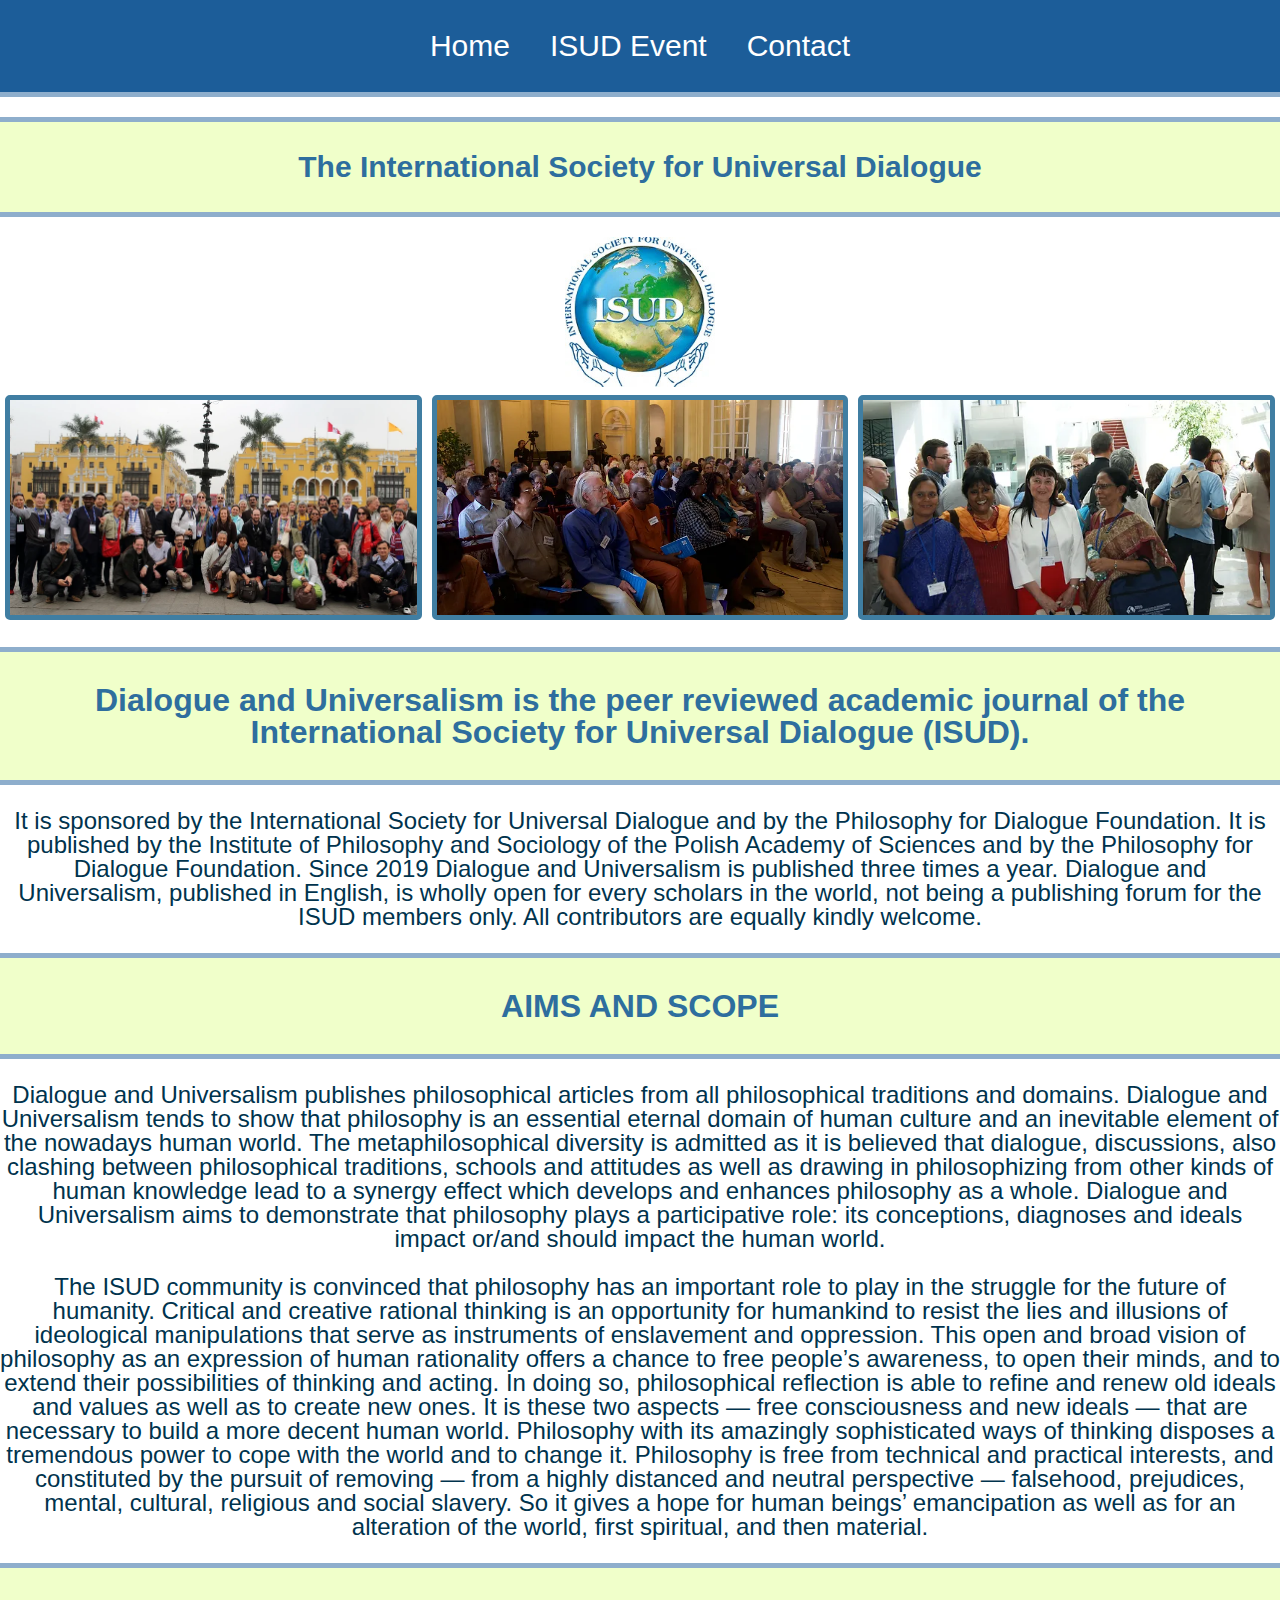
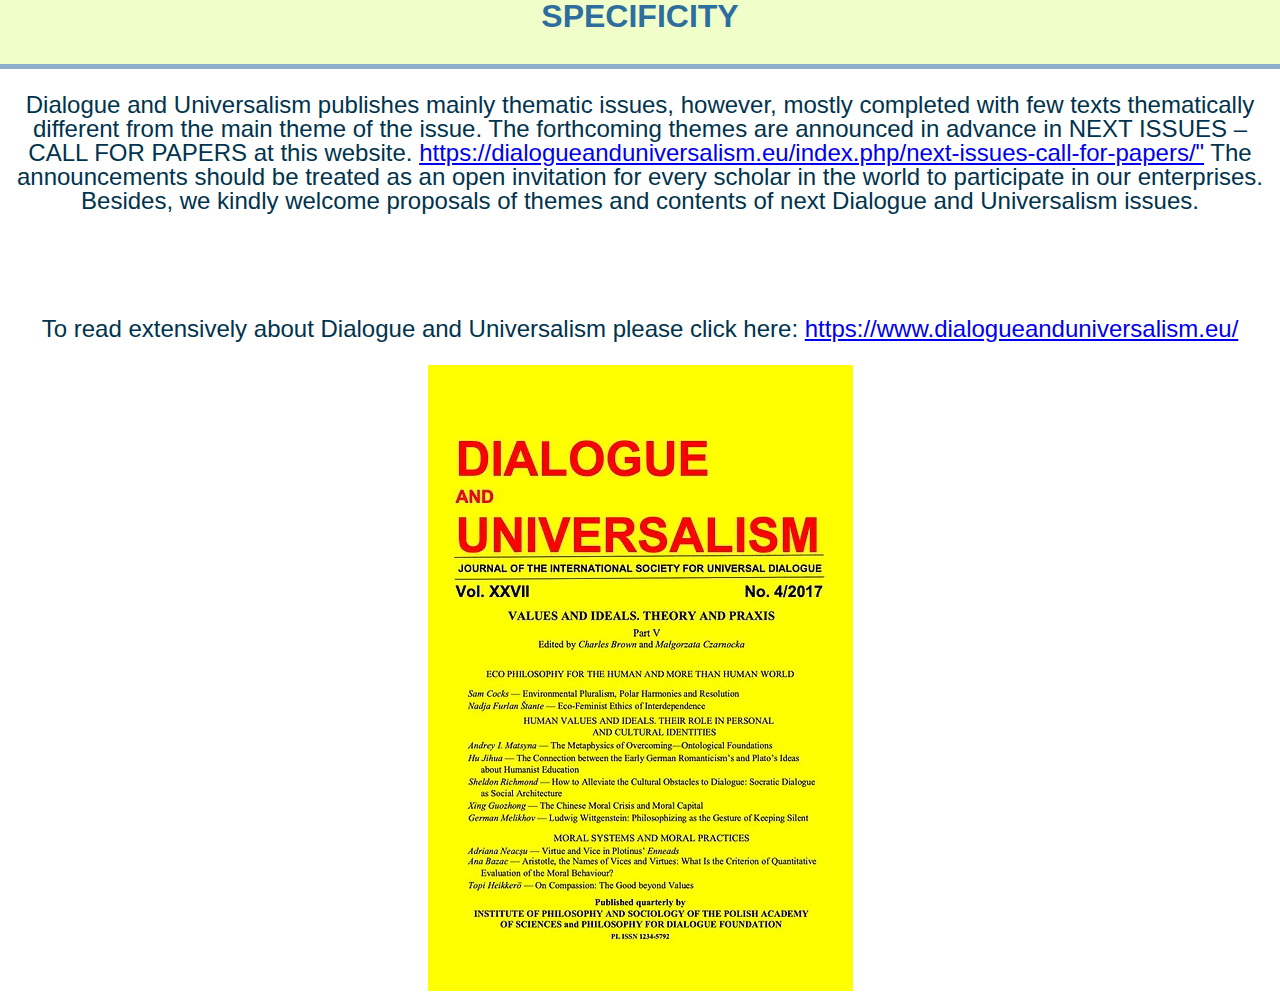
<file: index.html>
<!DOCTYPE html>
<html lang="en" class="nojs">
  <head>
    <meta charset="UTF-8">
    <meta name="viewport" content="width=device-width, initial-scale=1.0">
    <title>ITMD 362 - Project 2</title>
    <link rel="stylesheet" href="css/meyers_and_normalize-form_reset.css">
    <link rel="stylesheet" href="css/style.css">
  </head>
  <body>
    <header>
      <nav class="navigation">
        <ul class="navbuttons">
          <li><a href="index.html">Home</a></li>
          <li><a href="2018congress.html">ISUD Event</a></li>
          <li><a href="contact.html">Contact</a></li>
        </ul>
      </nav>
    </header>
    <div class="maincontent">
      <h1>The International Society for Universal Dialogue</h1>
      <div class="mainimage">
      <a href="images/isud_logo_color.jpg"><img id="mainimage" src="images/isud_logo_color.jpg" alt="ISUD Logo"></a>
      </div>
    </div>
    <div class="imagewrapper">
      <div class="imagebox">
        <img src="images/picture1.jpg" alt="Image1">
      </div>
      <div class="imagebox">
        <img src="images/picture2.jpg" alt="Image2">
      </div>
      <div class="imagebox">
        <img src="images/picture3.jpg" alt="Image3">
      </div>
    </div>
    <footer>
      <section >
        <h1>Dialogue and Universalism is the peer reviewed academic journal of the International Society for Universal Dialogue (ISUD).</h1>
	        <p>
	        It is sponsored by the International Society for Universal Dialogue  and by the Philosophy for Dialogue Foundation.
	        It is published by the Institute of Philosophy and Sociology of the Polish Academy of Sciences and by the Philosophy for Dialogue Foundation.
	        Since 2019 Dialogue and Universalism is published three times a year.
	        Dialogue and Universalism, published in English, is wholly open for every scholars in the world, not being a publishing forum for the ISUD members only.
	        All contributors are equally kindly welcome.
	        </p> 
	      <h1>AIMS AND SCOPE</h1>
	        <p>
	        Dialogue and Universalism publishes philosophical articles from all philosophical traditions and domains.
	        Dialogue and Universalism tends to show that philosophy is an essential eternal domain of human culture and an inevitable element of the nowadays human world.
	        The metaphilosophical diversity is admitted as it is believed that dialogue, discussions, also clashing between philosophical traditions, schools and attitudes as well as drawing in philosophizing from other kinds of human knowledge lead to a synergy effect which develops and enhances philosophy as a whole.
	        Dialogue and Universalism aims to demonstrate that philosophy plays a participative role: its conceptions, diagnoses and ideals impact or/and should impact the human world.
          </p>
	        <p>
	        The ISUD community is convinced that philosophy has an important role to play in the struggle for the future of humanity.
	        Critical and creative rational thinking is an opportunity for humankind to resist the lies and illusions of ideological manipulations that serve as instruments of enslavement and oppression.
	        This open and broad vision of philosophy as an expression of human rationality offers a chance to free people’s awareness, to open their minds, and to extend their possibilities of thinking and acting.
	        In doing so, philosophical reflection is able to refine and renew old ideals and values as well as to create new ones.
          It is these two aspects — free consciousness and new ideals — that are necessary to build a more decent human world. 
          Philosophy with its amazingly sophisticated ways of thinking disposes a tremendous power to cope with the world and to change it.
	        Philosophy is free from technical and practical interests, and constituted by the pursuit of removing — from a highly distanced and neutral perspective — falsehood, prejudices, mental, cultural, religious and social slavery. 
	        So it gives a hope for human beings’ emancipation as well as for an alteration of the world, first spiritual, and then material.
	        </p>
	      <h1>SPECIFICITY</h1>
          <p>
	        Dialogue and Universalism publishes mainly thematic issues, however, mostly completed with few texts thematically different from the main theme of the issue. 
	        The forthcoming themes are announced in advance in NEXT  ISSUES – CALL FOR PAPERS  at this website.
	        <a href="https://dialogueanduniversalism.eu/index.php/next-issues-call-for-papers/"> https://dialogueanduniversalism.eu/index.php/next-issues-call-for-papers/"</a>
	        The announcements should be treated as an open invitation for every scholar in the world to participate in our  enterprises.
	        Besides, we kindly welcome proposals of themes and contents of next Dialogue and Universalism issues.
          </p> 
	        Each proposal is examined by the Dialogue and Universalism editors and accepted if it satisfies the criteria adopted in this journal.</p>  ​
	        <p> To read extensively about Dialogue and Universalism please click here: <a href= "https://dialogueanduniversalism.eu//">https://www.dialogueanduniversalism.eu/</a></p>
	    </section>
	    <img src="images/dialogue_and_universalism.jpg" alt="DialogueandUniversalism">
    </footer>
  </body>
</html>
</file>
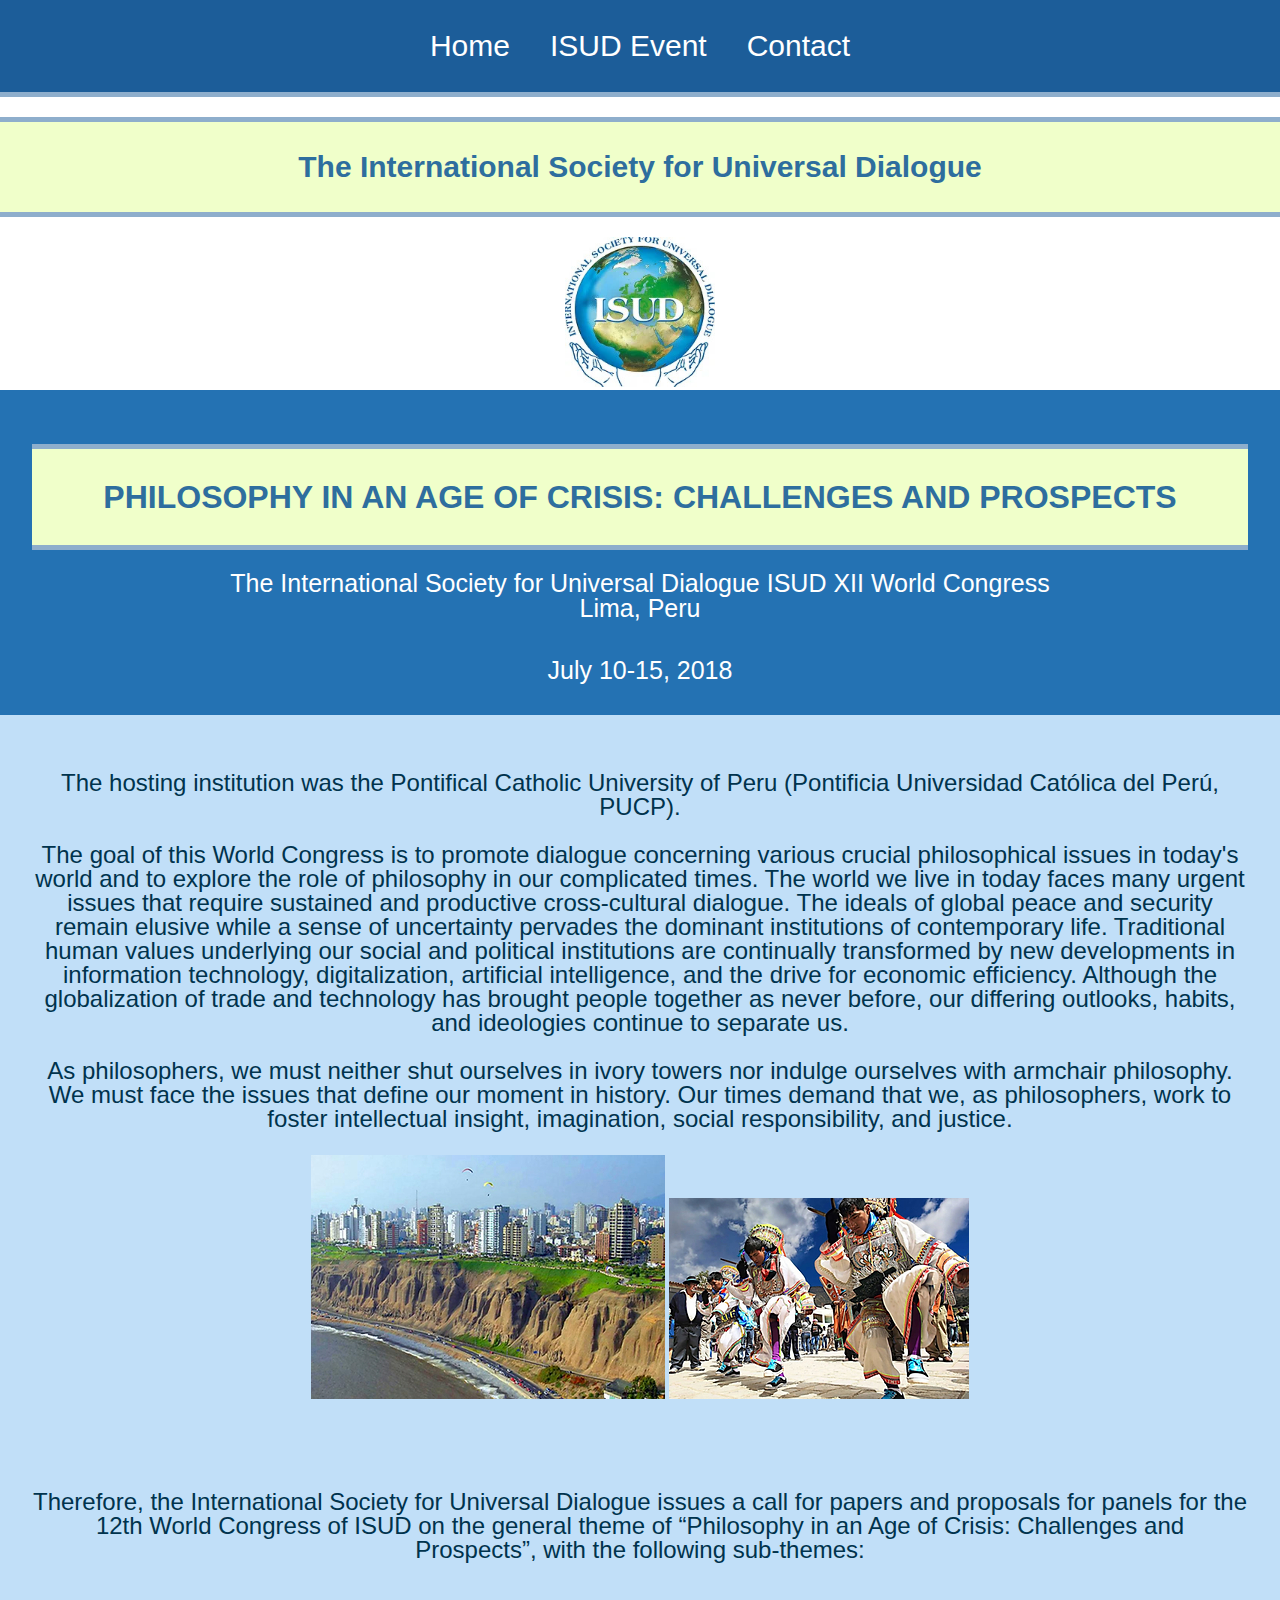
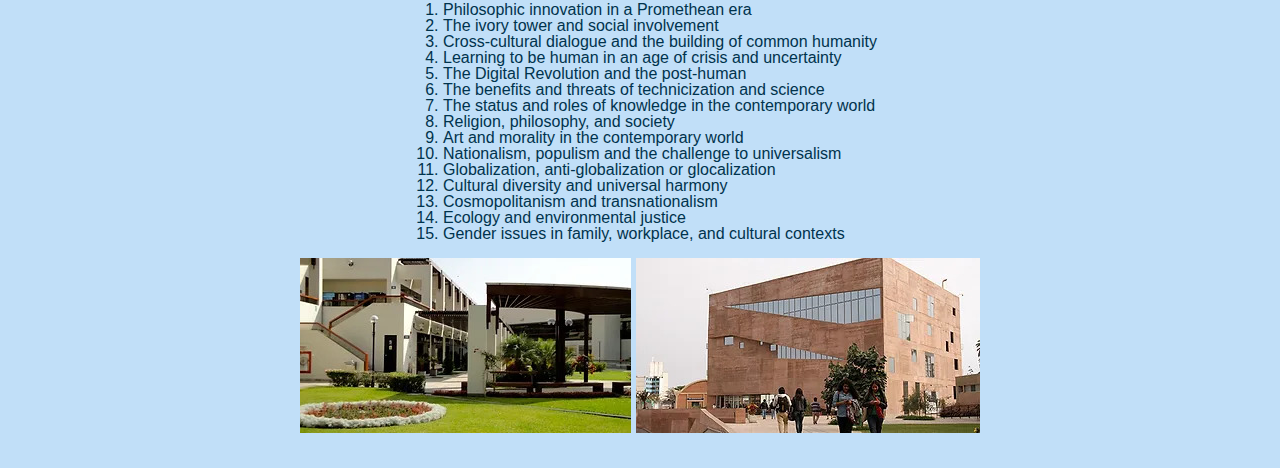
<file: 2018congress.html>
<!DOCTYPE html>
<html lang="en" class="nojs">
  <head>
    <meta charset="UTF-8">
    <meta name="viewport" content="width=device-width,initial-scale=1.0">
    <title>Project 1</title>
    <link rel="stylesheet" href="css/meyers_and_normalize-form_reset.css">
    <link rel="stylesheet" href="css/style.css">  
  </head>
  <body>
    <header>
      <nav class="navigation">
        <ul class="navbuttons">
          <li><a href="index.html">Home</a></li>
          <li><a href="2018congress.html">ISUD Event</a></li>
          <li><a href="contact.html">Contact</a></li>
        </ul>
      </nav>
    </header>
    <div class="maincontent">
      <h1>The International Society for Universal Dialogue</h1>
      <div class="mainimage">
        <a href="images/isud_logo_color.jpg"><img id="mainimage" src="images/isud_logo_color.jpg" alt="ISUD Logo"></a>
      </div>
    </div>
    <div class="title-container">
      <h1>PHILOSOPHY IN AN AGE OF CRISIS: CHALLENGES AND PROSPECTS</h1>
      <h3>The International Society for Universal Dialogue ISUD XII World Congress</h3>
      <h3>Lima, Peru</p>
      <h3>July 10-15, 2018</h3>
    </div>
    <div class="body-container">
    <div class="content-box1">
      <p>The hosting institution was the Pontifical Catholic University of Peru (Pontificia Universidad Católica del Perú, PUCP).</p>
      <p>The goal of this World Congress is to promote dialogue concerning various crucial philosophical issues in today's world and to explore the role of philosophy in our complicated times. The world we live in today faces many urgent issues that require sustained and productive cross-cultural dialogue. The ideals of global peace and security remain elusive while a sense of uncertainty pervades the dominant institutions of contemporary life. Traditional human values underlying our social and political institutions are continually transformed by new developments in information technology, digitalization, artificial intelligence, and the drive for economic efficiency. Although the globalization of trade and technology has brought people together as never before, our differing outlooks, habits, and ideologies continue to separate us.</p>
      <p>As philosophers, we must neither shut ourselves in ivory towers nor indulge ourselves with armchair philosophy. We must face the issues that define our moment in history. Our times demand that we, as philosophers, work to foster intellectual insight, imagination, social responsibility, and justice.</p>
      <img src="images/congress1.jpg" alt="1st pic">
      <img src="images/congress2.jpg" alt="2nd pic">
    </div>
    <div class="content-box2">
      <p>Therefore, the International Society for Universal Dialogue issues a call for papers and proposals for panels for the 12th World Congress of ISUD on the general theme of “Philosophy in an Age of Crisis: Challenges and Prospects”, with the following sub-themes:</p>
      <div class="center">
        <ol class="myol">
          <li>Philosophic innovation in a Promethean era</li>
          <li>The ivory tower and social involvement</li>
          <li>Cross-cultural dialogue and the building of common humanity</li>
          <li>Learning to be human in an age of crisis and uncertainty</li>
          <li>The Digital Revolution and the post-human</li>
          <li>The benefits and threats of technicization and science</li>
          <li>The status and roles of knowledge in the contemporary world</li>
          <li>Religion, philosophy, and society</li>
          <li>Art and morality in the contemporary world</li>
          <li>Nationalism, populism and the challenge to universalism</li>
          <li>Globalization, anti-globalization or glocalization</li>
          <li>Cultural diversity and universal harmony</li>
          <li>Cosmopolitanism and transnationalism</li>
          <li>Ecology and environmental justice</li>
          <li>Gender issues in family, workplace, and cultural contexts</li>
        </ol>
      </div>
    <img src="images/congress3.jpg" alt="3rd pic">
    <img src="images/congress4.jpg" alt="4th pic">     
  </body>
</html>
</file>
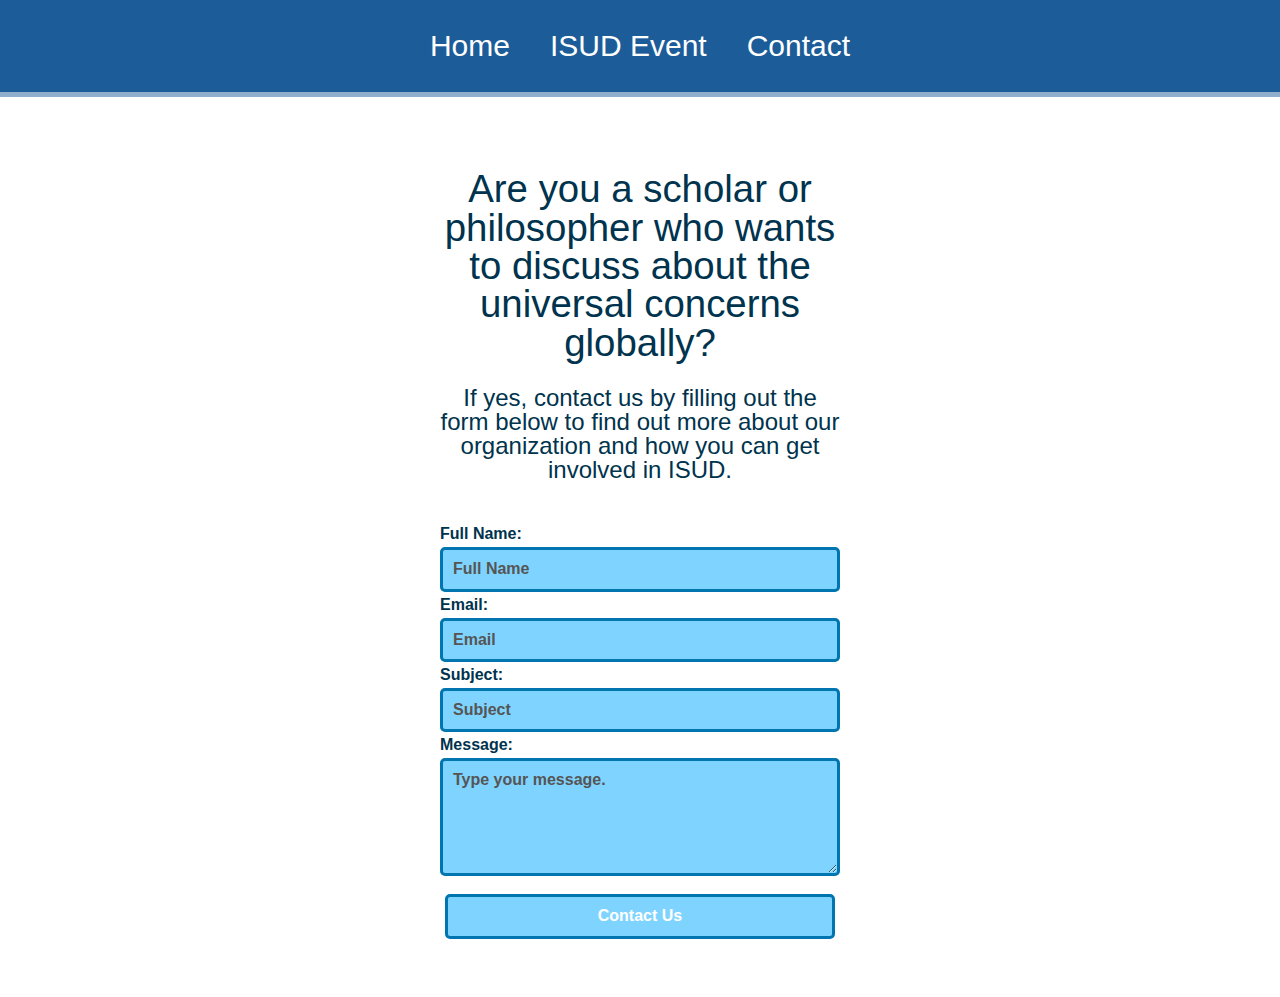
<file: contact.html>
<!DOCTYPE html>
<html lang="en" class="nojs">
  <head>
    <meta charset="UTF-8">
    <meta name="viewport" content="width=device-width, initial-scale=1.0">
    <title>ITMD 362 - Project 2</title>
    <link rel="stylesheet" href="css/meyers_and_normalize-form_reset.css">
    <link rel="stylesheet" href="css/style.css">
  </head>
  <body>
    <header> 
      <nav class="navigation">
        <ul class="navbuttons">
          <li><a href="index.html">Home</a></li>
          <li><a href="2018congress.html">ISUD Event</a></li>
          <li><a href="contact.html">Contact</a></li>
        </ul>
      </nav>
    </header>
    <div id="Form">
      <form method="get" autocomplete="on" action="#null" name="interestForm">
        <div class="Header">
          <h2 id="formtitle">Are you a scholar or philosopher who wants to discuss about the universal concerns globally?</h2>
          <p id="titledescription">If yes, contact us by filling out the form below to find out more about our organization and how you can get involved in ISUD. </p>
        </div>
        <div class="name">
          <label for="name">Full Name:</label>
          <input type="text" name="name" id="name" autocomplete="on" placeholder="Full Name" maxlength="32" pattern="[A-Za-z]{1,32}+[.*\S+.*]{2,3}" required/>
        </div>
        <div class="email">
          <label for="email">Email:</label>
          <input type="email" name="email" id="email" autocomplete="on" placeholder="Email" pattern="[a-z0-9._%+\-]+@[a-z0-9.\-]+\.[a-z]{2,}$" required/>
        </div>
        <div class="subject">
          <label for="subject">Subject:</label>
          <input type="text" name="subject" id="subject" autocomplete="on" placeholder="Subject" required/>
        </div>
        <div class="textarea">
          <label for="messagecontent">Message:</label>
          <textarea id="messagecontent" name="content" rows="5" cols="50" placeholder="Type your message." spellcheck="false" required></textarea>
        </div>
        <div class="submit">
          <input type="submit" name="submit" id="submit" value="Contact Us" />
        </div>
      </form>
    </div>
  </body>
</html>
</file>
<file: css/style.css>
/* Home */
/* base html style*/
* {
  box-sizing: border-box;
}

html {
  height: 100vh;
}

::placeholder {
  color:#555555;
  opacity: 1;
  font-weight: bold;
}

h1{
  justify-content: center;
  text-align: center;
  font-size: 1.7em;
  padding: 1em;
  border-top: 5px solid #8EAECC;
  border-bottom: 5px solid #8EAECC;
  background-color: #f0ffca;
  color: #2E6E9E;
}

/*Navigation Bar Style*/
.navigation {
  background-color: #1C5D99;
  color: #FFFFFF;
  display: flex;
  justify-content: center;
  align-items: center;
  padding: 15px 15px;
  border-bottom: 5px solid#8EAECC;
  width: 100%;
}

.navbuttons {
  list-style: none;
  display: flex;
  padding: 0%;
}

.navbuttons li {
  margin-right: 20px;
  margin-left: 20px;
}

.navbuttons a {
  text-decoration: none;
  color: #FFFFFF;
  font-size: 30px;
  font-family:'Franklin Gothic Medium', 'Arial Narrow', Arial, sans-serif;
  transition: color 0.3s ease;
}

.navbuttons a:hover {
  color: #8EAECC;
}

/* Body */
body {
  font-family:'Gill Sans', 'Gill Sans MT', Calibri, 'Trebuchet MS', sans-serif;
  color: #ffffff;
  text-align: center;
}

.maincontent h1{
  text-align: center;
  font-size: 30px;
  color:#2E6E9E;
  margin-bottom: 10px;
}

h3 {
  font-size: 25px;
}

.mainimage {
  display: flex;
  flex-direction: column;
  align-items: center;
  margin-top: 20px;
}

#mainimage {
  width: 150px;
  height: 150px;
}

.imagewrapper {
  display: flex;
  color: #FFFFFF;
  align-items: center;
  min-height: 10vh;
  overflow-x: hidden;
  overflow: hidden;
  position: relative;
}

.imagebox {
  flex: 1;
  border: 5px solid #407EA2;
  background-color: #fff;
  color: #FFFFFF;
  border-radius: 5px;
  text-align: center;
  margin: 5px;
  line-height: 0;
}

.imagebox img {
  object-fit: cover;
  max-width: 100%;
  width: 465px;
  height: 215px;
}

/* Footer */
footer {
  background-color:#FFFFFF;
}

/*contact page*/
/* footer and form styling*/
.Header, p {
  color: #00334d;
}
    
#Form {
  display: flex;
  justify-content: center; 
  align-items: center; 
  height: 100vh;
  max-width: 100%; 
  overflow: auto;
}
    
form {
  max-width: 300px;
  margin: 0 auto;
  display: flex;  
  flex-direction: column;
}
    
label {
  display: block;
  font-weight: bold;
  text-align: left;
  color: #00334d;
}
    
input, textarea {
  box-sizing: border-box;
  width: 100%;
  padding: 10px;
  margin: 5px 0;
  border: 3px solid #0075b0;
  border-radius: 5px;
  font-family: 'Lucida Sans', 'Lucida Sans Regular', 'Lucida Grande', 'Lucida Sans Unicode', Geneva, Verdana, sans-serif;
  font-weight: bold;
  color: rgb(0, 40, 130);
  background-color: #7fd4ff;
  overflow: hidden;
}
    
input[type="submit"] {
  background-color: #7fd4ff;
  color: #ffffff;
  border: 3px solid #0075b0;
  margin-top: 10px;
  padding: 10px 150px;
  border-radius: 5px;
  width: auto;
  max-width: 100%;
  align-self: center;
  cursor: pointer;
  box-sizing: border-box;
}
    
input[type="submit"]:hover {
  background-color: #00aaff;
  transition: all 200ms ease;
}
  
/* Media queries for index.html*/
@media (max-width: 767px){
  body {
    background-color:#FFFFFF;
  }
  
  .Header {
    width: 100%;
    max-width: 100%;
    height: 100%;
  }
    

  .imagewrapper {
    flex-direction: column;
    align-items: stretch;
  }
  
  .imagebox {
    width: 100%;
  }

  #Form {
    margin: 1%;
    height: 100vh;
  }
    
  form {
    max-width: 450px;
    }
  
  input[type="submit"] {
    flex-shrink: 0;
    width: 100%;
    max-width: none;
    min-width: 178px;
  }
  
  h2 {
    font-size: 2.4em;
  }
}
    
@media (min-width: 768px) {
  body {
    text-align: center;
  }
    
  .Header {
    max-width: 100%;
    height: auto;
    width: 100%;
    align-self: center;
    align-items: center;
    margin: 20px;
    overflow:hidden;
  }  
    
  h2 {
    display: flex;
    font-size:2.4em;
    width: 100%;
    text-rendering: optimizeLegibility;
  }
    
  p {
    font-size: 1.5em;
    margin-top: 5px;   
    text-rendering: optimizeLegibility;
  }
    
  form {
    max-width: 400px;
    text-rendering: optimizeLegibility;
    margin: 0 auto;
    display: flex;  
    flex-direction: column;
    overflow-y:auto;
    overflow-x:hidden;
    }
  }

/* congress 2018 page */
html {
    display: block;  
  }

  html,body { 
    height:100%; 
  }

p {
  display: block;
  margin-top: 1em;
  margin-bottom: 1em;
  margin-left: 0;
  margin-right: 0;
}

h1 {
  display: block;
  font-size: 2em;
  margin-top: 0.67em;
  margin-bottom: 0.67em;
  margin-left: 0;
  margin-right: 0;
  font-weight: bold;
}

ul { 
  display: block;
  list-style-type: disc;
  margin-top: 1em;
  margin-bottom: 1em;
  margin-left: 0;
  margin-right: 0;
  padding-left: 40px;
}

ol { 
  display: block;
  list-style-type: decimal;
  margin-top: 1em;
  margin-bottom: 1em;
  margin-left: 0;
  margin-right: 0;
  padding-left: 40px;
}

li {
  display: list-item;
}

*{
  box-sizing: border-box;
}

/* Classes for 2018 congress*/
.title-container {
  background-color: #2472B3;
  width: 85%;
  margin: auto;
  padding: 2em;
  text-align: center;
  word-wrap: break-word;
}
  
.content-box1 {
  background-color: #C1DFF8;
  width: 85%;
  margin: auto;
  padding: 2em;
}
  
.content-box2 {
  background-color: #C1DFF8;
  width: 85%;
  margin: auto;
  padding: 2em;
  color: #00334d;
}
  
div.center {
  text-align: center;
}
  
ol.myol {
  display: inline-block;
  text-align: left;
}
  
/* media qurries for 2018 congress */
@media only screen and (min-width: 768px) {
  html, body {
    height: 100%;
    background-color: #FFFFFF;
  }
  
  .title-container {
    background-color: #2472B3;
    width: 100%;
    margin: auto;
    padding: 2em;
    text-align: center;
    word-wrap: break-word;
  }
    
  .content-box1 {
    background-color: #C1DFF8;
    width: 100%;
    margin: auto;
    padding: 2em;
  }
    
  .content-box2 {
    background-color: #C1DFF8;
    width: 100%;
    margin: auto;
    padding: 2em;
  }
    
  div.center {
    text-align: center;
  }
    
  ol.myol {
    display: inline-block;
    text-align: left;
  }
  
}
  
@media only screen and (min-width: 1440px) {
  html, body {
    height: 100%;
    background-color: #FFFFFF;
  }
  
  .body-container {
    width: 100%;
    background-color: #FFFFFF;
    padding: 1em;
    display: flex;
    align-items: stretch;
    justify-content: space-around;
  }
      
  .title-container {
    background-color: #2472B3;
    color: #C1DFF8;
    width: 100%;
    margin: auto;
    padding: 2em;
    text-align: center;
    word-wrap: break-word;
  }
        
  .content-box1 {
    width: 100%;
    background-color: #C1DFF8;
    margin: 0 .5em;
    padding: .5em;
    min-height: 100%;
    word-wrap: break-word;
  }
        
  .content-box2 {
    width: 100%;
    background-color: #C1DFF8;
    margin: 0 .5em;
    padding: .5em;
    min-height: 100%;
    word-wrap: break-word;
  }
}

@media(min-height: 1020px){
  html{
    display: flex;
    margin: 0;
    position: absolute;
    background-color: black;
  }

  p{
    justify-content: center;
	text-align: center;
  }
}
</file>
